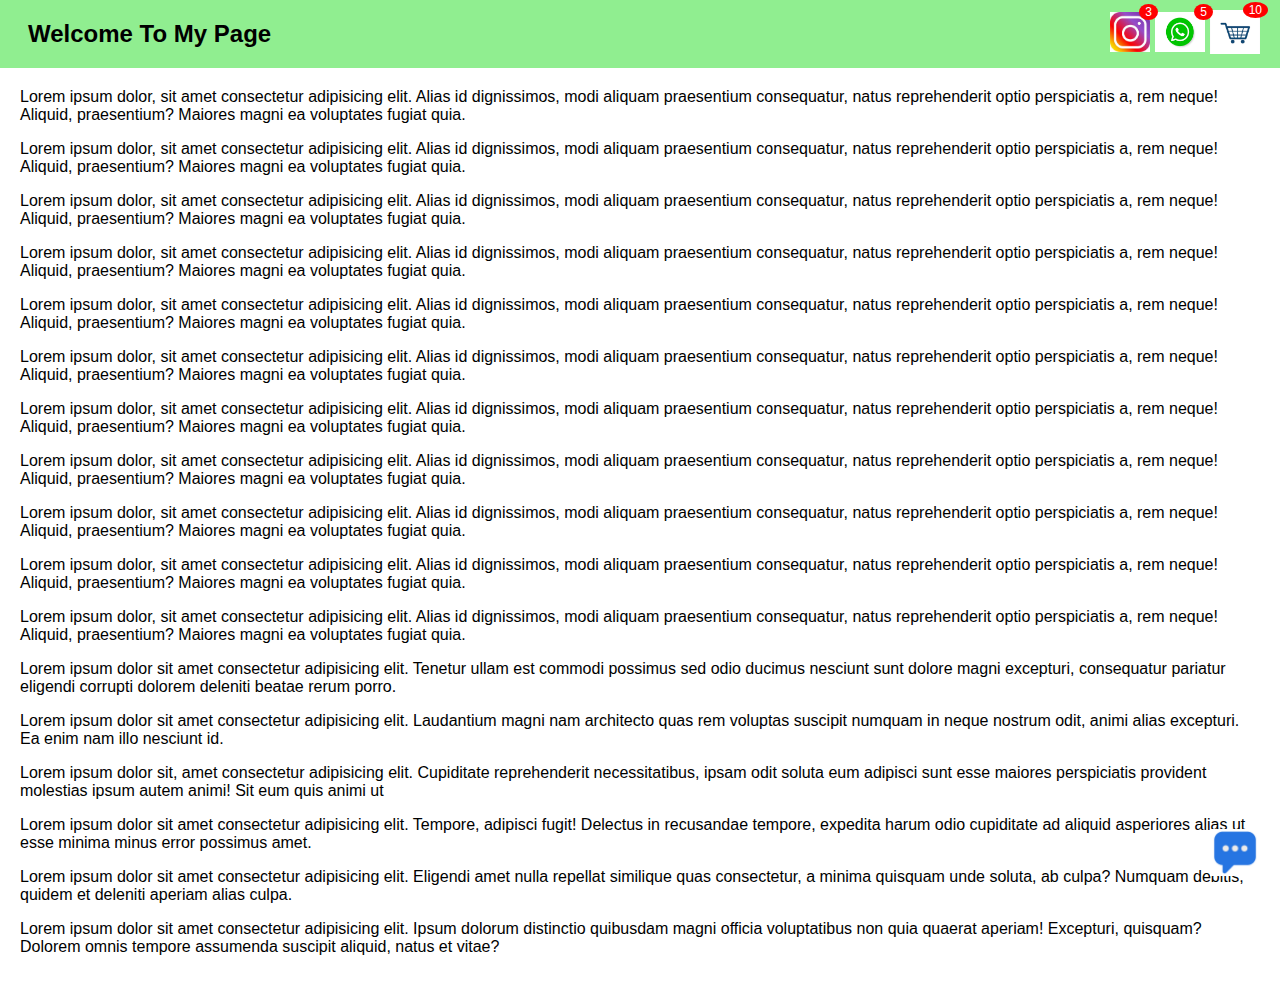
<file: assignment-03/index.html>
<!DOCTYPE html>
<html lang="en">
<head>
    <meta charset="UTF-8">
    <meta name="viewport" content="width=device-width, initial-scale=1.0">
    <title>Layout Assignment</title>
    <link rel="stylesheet" href="style.css">
</head>
<body>
    <div class="header-main">
        <div class="h1-wrap">
    <h1>Welcome To My Page</h1></div>
    <div class="social-icon">
    <div class="abc"><span class="num">3</span> <img src="images/instagram.jpg" width="40">
    </div>
    <div class="abc"> <span class="num">5</span> <img src="images/whatsapp.jpg"  width="50">
    </div>
    <div class="abc"> <span class="num">10</span> <img src="images/cart.jpg" width="50" >
</div>
    </div>
    </div>
    <p>Lorem ipsum dolor, sit amet consectetur adipisicing elit. Alias id dignissimos, modi aliquam praesentium consequatur, natus reprehenderit optio perspiciatis a, rem neque! Aliquid, praesentium? Maiores magni ea voluptates fugiat quia.</p>
    <p>Lorem ipsum dolor, sit amet consectetur adipisicing elit. Alias id dignissimos, modi aliquam praesentium consequatur, natus reprehenderit optio perspiciatis a, rem neque! Aliquid, praesentium? Maiores magni ea voluptates fugiat quia.</p>
<p>Lorem ipsum dolor, sit amet consectetur adipisicing elit. Alias id dignissimos, modi aliquam praesentium consequatur, natus reprehenderit optio perspiciatis a, rem neque! Aliquid, praesentium? Maiores magni ea voluptates fugiat quia.</p>
<p>Lorem ipsum dolor, sit amet consectetur adipisicing elit. Alias id dignissimos, modi aliquam praesentium consequatur, natus reprehenderit optio perspiciatis a, rem neque! Aliquid, praesentium? Maiores magni ea voluptates fugiat quia.</p>
<p>Lorem ipsum dolor, sit amet consectetur adipisicing elit. Alias id dignissimos, modi aliquam praesentium consequatur, natus reprehenderit optio perspiciatis a, rem neque! Aliquid, praesentium? Maiores magni ea voluptates fugiat quia.</p>
<p>Lorem ipsum dolor, sit amet consectetur adipisicing elit. Alias id dignissimos, modi aliquam praesentium consequatur, natus reprehenderit optio perspiciatis a, rem neque! Aliquid, praesentium? Maiores magni ea voluptates fugiat quia.</p>
<p>Lorem ipsum dolor, sit amet consectetur adipisicing elit. Alias id dignissimos, modi aliquam praesentium consequatur, natus reprehenderit optio perspiciatis a, rem neque! Aliquid, praesentium? Maiores magni ea voluptates fugiat quia.</p>
<p>Lorem ipsum dolor, sit amet consectetur adipisicing elit. Alias id dignissimos, modi aliquam praesentium consequatur, natus reprehenderit optio perspiciatis a, rem neque! Aliquid, praesentium? Maiores magni ea voluptates fugiat quia.</p>
<p>Lorem ipsum dolor, sit amet consectetur adipisicing elit. Alias id dignissimos, modi aliquam praesentium consequatur, natus reprehenderit optio perspiciatis a, rem neque! Aliquid, praesentium? Maiores magni ea voluptates fugiat quia.</p>
<p>Lorem ipsum dolor, sit amet consectetur adipisicing elit. Alias id dignissimos, modi aliquam praesentium consequatur, natus reprehenderit optio perspiciatis a, rem neque! Aliquid, praesentium? Maiores magni ea voluptates fugiat quia.</p>
<p>Lorem ipsum dolor, sit amet consectetur adipisicing elit. Alias id dignissimos, modi aliquam praesentium consequatur, natus reprehenderit optio perspiciatis a, rem neque! Aliquid, praesentium? Maiores magni ea voluptates fugiat quia.</p>
<p>Lorem ipsum dolor sit amet consectetur adipisicing elit. Tenetur ullam est commodi possimus sed odio ducimus nesciunt sunt dolore magni excepturi, consequatur pariatur eligendi corrupti dolorem deleniti beatae rerum porro.</p>
<p>Lorem ipsum dolor sit amet consectetur adipisicing elit. Laudantium magni nam architecto quas rem voluptas suscipit numquam in neque nostrum odit, animi alias excepturi. Ea enim nam illo nesciunt id.</p>
<p>Lorem ipsum dolor sit, amet consectetur adipisicing elit. Cupiditate reprehenderit necessitatibus, ipsam odit soluta eum adipisci sunt esse maiores perspiciatis provident molestias ipsum autem animi! Sit eum quis animi ut</p>
<p>Lorem ipsum dolor sit amet consectetur adipisicing elit. Tempore, adipisci fugit! Delectus in recusandae tempore, expedita harum odio cupiditate ad aliquid asperiores alias ut esse minima minus error possimus amet.</p>
<p>Lorem ipsum dolor sit amet consectetur adipisicing elit. Eligendi amet nulla repellat similique quas consectetur, a minima quisquam unde soluta, ab culpa? Numquam debitis, quidem et deleniti aperiam alias culpa.</p>
<p>Lorem ipsum dolor sit amet consectetur adipisicing elit. Ipsum dolorum distinctio quibusdam magni officia voluptatibus non quia quaerat aperiam! Excepturi, quisquam? Dolorem omnis tempore assumenda suscipit aliquid, natus et vitae?</p>
<div class="chat">

<img src="images/chat.jpg"  width="50" alt="chat icon"> </div>
</body>
</html>
</file>
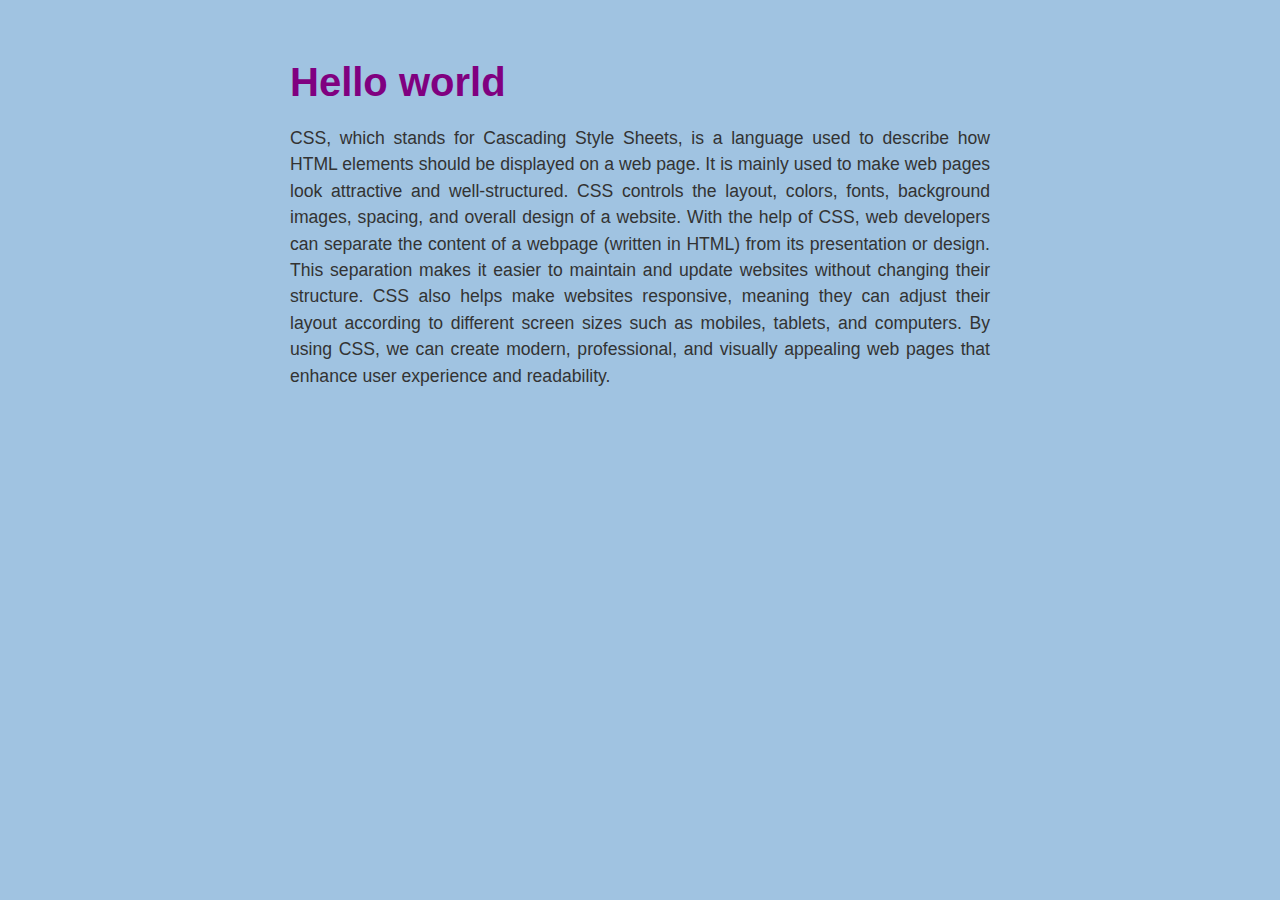
<file: css-assignment-01/index.html>
<!DOCTYPE html>
<html lang="en">
<head>
    <meta charset="UTF-8">
    <meta name="viewport" content="width=device-width, initial-scale=1.0">
    <title>Hello World Page</title>
    
    <link rel="stylesheet" href="style.css">
</head>
<body>

    <div class="container">
        <h1>Hello world</h1>

        <p>
            CSS, which stands for Cascading Style Sheets, is a language used to describe how HTML elements should be displayed on a web page. It is mainly used to make web pages look attractive and well-structured. CSS controls the layout, colors, fonts, background images, spacing, and overall design of a website. With the help of CSS, web developers can separate the content of a webpage (written in HTML) from its presentation or design. This separation makes it easier to maintain and update websites without changing their structure. CSS also helps make websites responsive, meaning they can adjust their layout according to different screen sizes such as mobiles, tablets, and computers. By using CSS, we can create modern, professional, and visually appealing web pages that enhance user experience and readability.
        </p>
    </div>

</body>
</html>
</file>
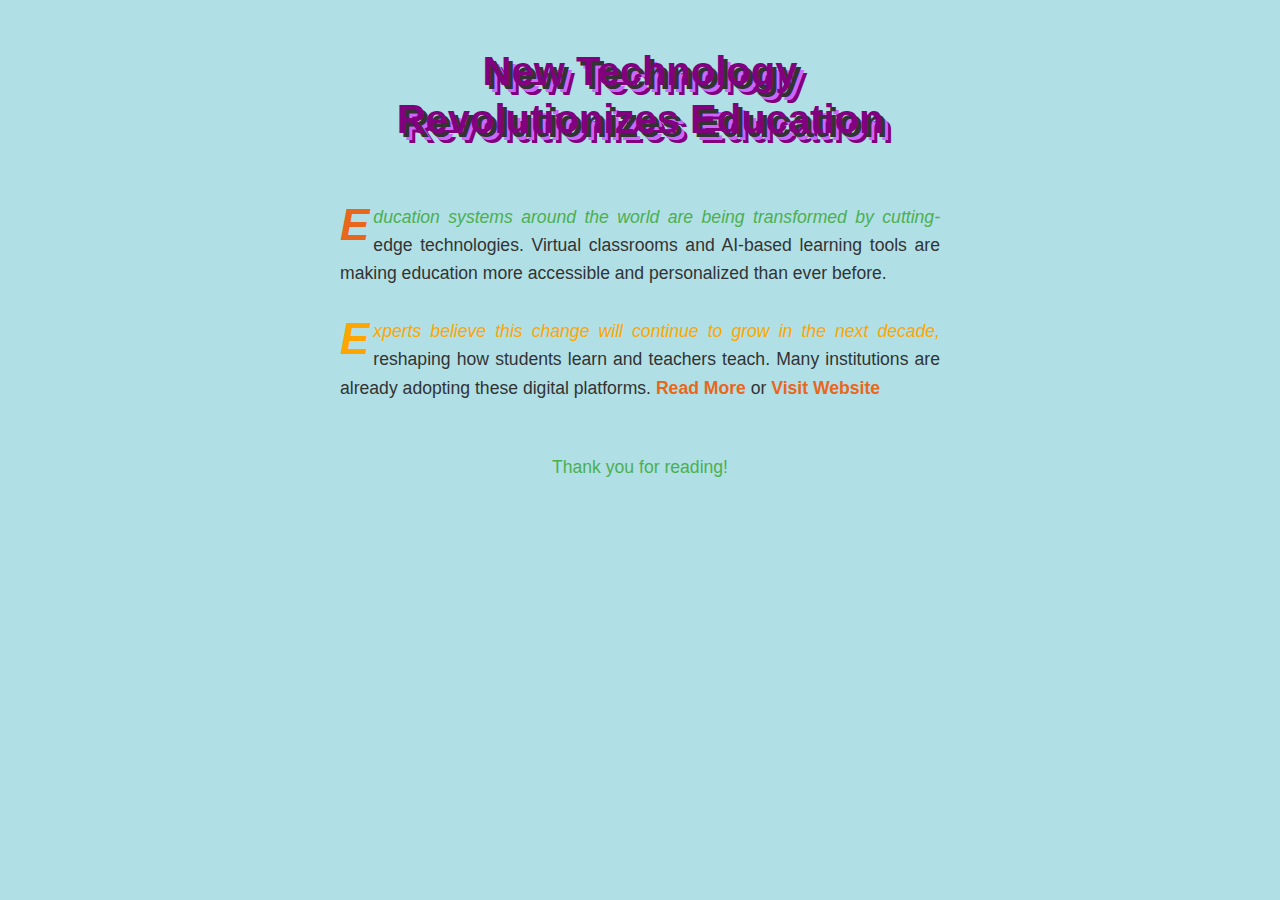
<file: css-assignment-02/index.html>
<!DOCTYPE html>
<html lang="en">
<head>
    <meta charset="UTF-8">
    <meta name="viewport" content="width=device-width, initial-scale=1.0">
    <title>Revolutionizes Education</title>
    
    <style>
        body {
            background-color: #b0e0e6; 
            font-family: Arial, sans-serif;
            margin: 0;
            padding: 20px;
            text-align: center;
        }

        .article-container {
            max-width: 600px;
            margin: 0 auto;
            text-align: left;
        }

        h1 {
            color: #800080;
            font-size: 2.5em;
            font-weight: 900; 
            text-align: center;
            line-height: 1.2;
            padding-bottom: 20px;
            text-shadow: 4px 4px 0px #333333, 
                         7px 7px 0px #cc66ff,
                         10px 10px 0px #800080;
            margin-bottom: 30px;
        }

        p {
            font-size: 1.1em;
            line-height: 1.6;
            color: #333;
            margin-bottom: 20px;
            text-align: justify;
        }

        .paragraph-one {
            padding-top: 10px;
        }

        .paragraph-one::first-letter {
            font-size: 2.5em; 
            color: #e9671d;
            font-weight: bold;
            float: left;
            margin-right: 4px;
            line-height: 1;
        }

        .paragraph-one::first-line {
            font-style: italic;
            color: #4CAF50;
        }
        
        .paragraph-two {
            padding-top: 10px;
        }

        .paragraph-two::first-letter {
            font-size: 2.5em; 
            color: #ffa500;
            font-weight: bold;
            float: left;
            margin-right: 4px;
            line-height: 1;
        }

        .paragraph-two::first-line {
            font-style: italic;
            color: #ffa500;
        }
        
        a:link {
            color: #0000ff;
            text-decoration: none;
            font-weight: bold;
        }

        a:visited {
            color: #800080;
        }

        a:hover {
            color: orange;
            text-decoration: underline;
        }

        a:focus {
            outline: 3px solid #ffcc00;
            background-color: #fffacd;
            padding: 2px;
        }
        
        .paragraph-two a {
            color: #e9671d;
            text-decoration: none;
            font-weight: bold;
        }

        footer {
            margin-top: 40px;
            padding-top: 15px;
            text-align: center;
            font-size: 1.1em;
            color: #4CAF50;
        }
    </style>
</head>
<body>

    <div class="article-container">
        <h1>New Technology Revolutionizes Education</h1>

        <p class="paragraph-one">
            Education systems around the world are being transformed by cutting-edge technologies. Virtual classrooms and AI-based learning tools are making education more accessible and personalized than ever before.
        </p>

        <p class="paragraph-two">
            Experts believe this change will continue to grow in the next decade, reshaping how students learn and teachers teach. Many institutions are already adopting these digital platforms. 
            <a href="https://www.readmore.com" target="_blank">Read More</a> or 
            <a href="https://www.visitwebsite.com" target="_blank">Visit Website</a>
        </p>
        
        <footer>
            Thank you for reading!
        </footer>
    </div>

</body>
</html>
</file>
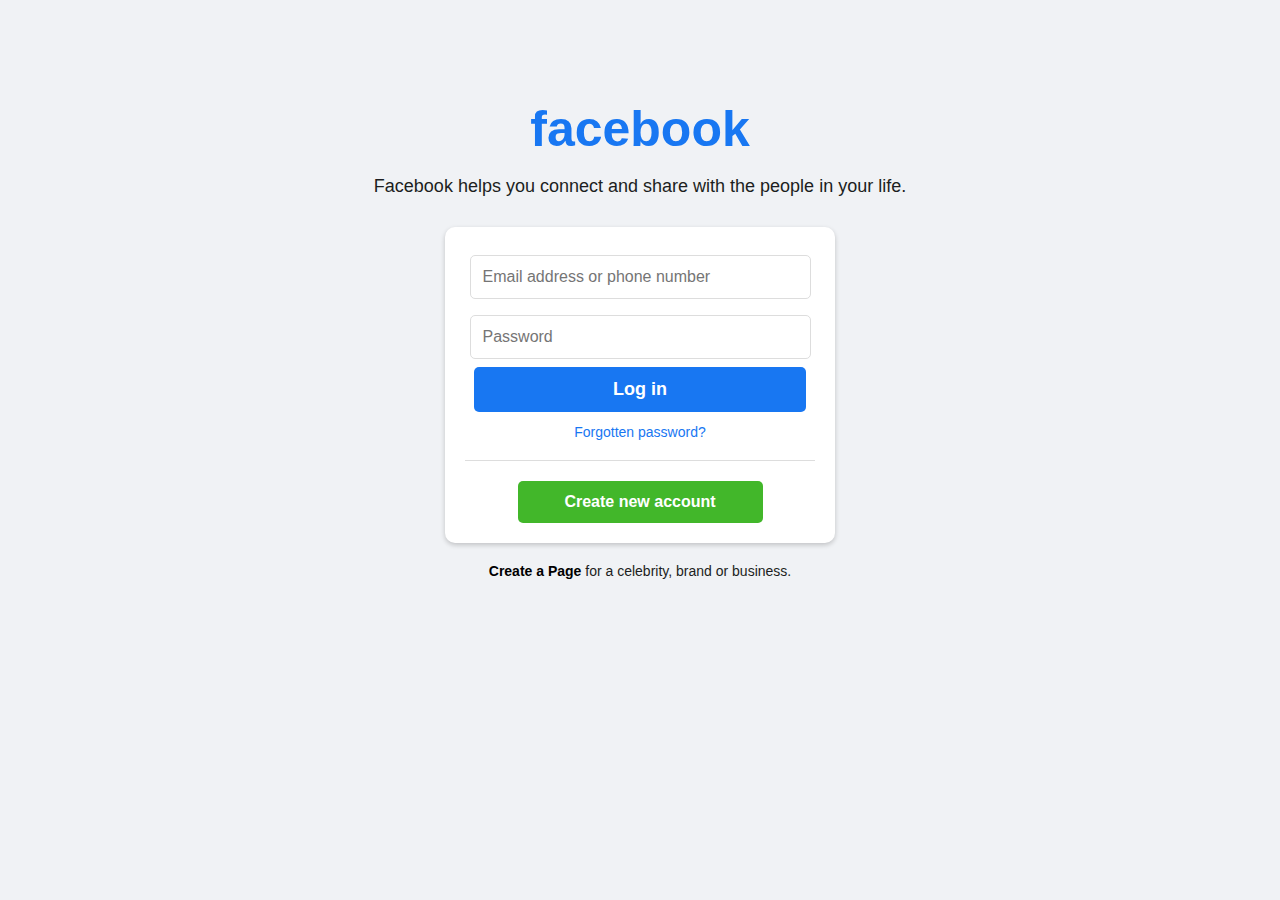
<file: css-assignment/index.html>
<!DOCTYPE html>
<html>
<head>
  <meta charset="UTF-8">
  <meta name="viewport" content="width=device-width, initial-scale=1">
	<title>Facebook</title>
	<link rel="stylesheet" href="style.css">
	</head>
<body>
    <div class="container">
        <h1 class="logo">facebook</h1>
        <p class="tagline">Facebook helps you connect and share with the people in your life.</p>

        <div class="login-box">
            <form>
                <input type="text" placeholder="Email address or phone number" required>
                <input type="password" placeholder="Password" required>
                <button class="login-btn">Log in</button>
            </form>
            <a href="#" class="forgot">Forgotten password?</a>
            <hr>
            <button class="create-btn">Create new account</button>
        </div>

        <p class="bottom-text">
            <a href="#">Create a Page</a> for a celebrity, brand or business.
        </p>
    </div>
</body>
</html>
</file>
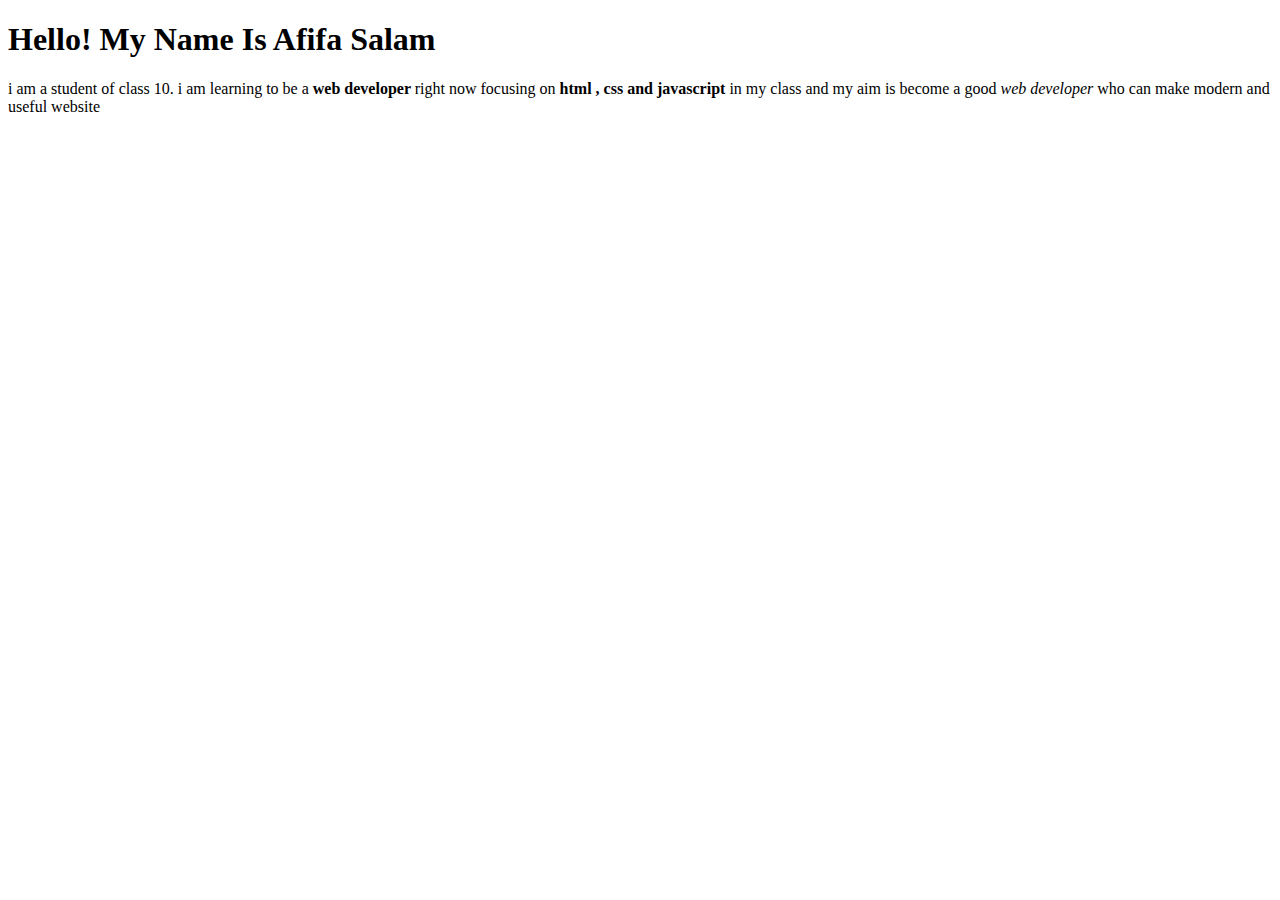
<file: html-01/index.html>
<!DOCTYPE html>
<html lang="en">
<head>
    <meta charset="UTF-8">
    <meta name="viewport" content="width=device-width, initial-scale=1.0">
    <title>My Introduction Page</title>
</head>
<body>
   <h1>Hello! My Name Is Afifa Salam</h1> 
   
   <p>i am a student of class 10. i am learning to be a <b>web developer </b>  right now focusing on <b>html , css and javascript </b> in my class and my aim is become a good <i>web developer</i> who can make modern and useful website</p>

</body>
</html>
</file>
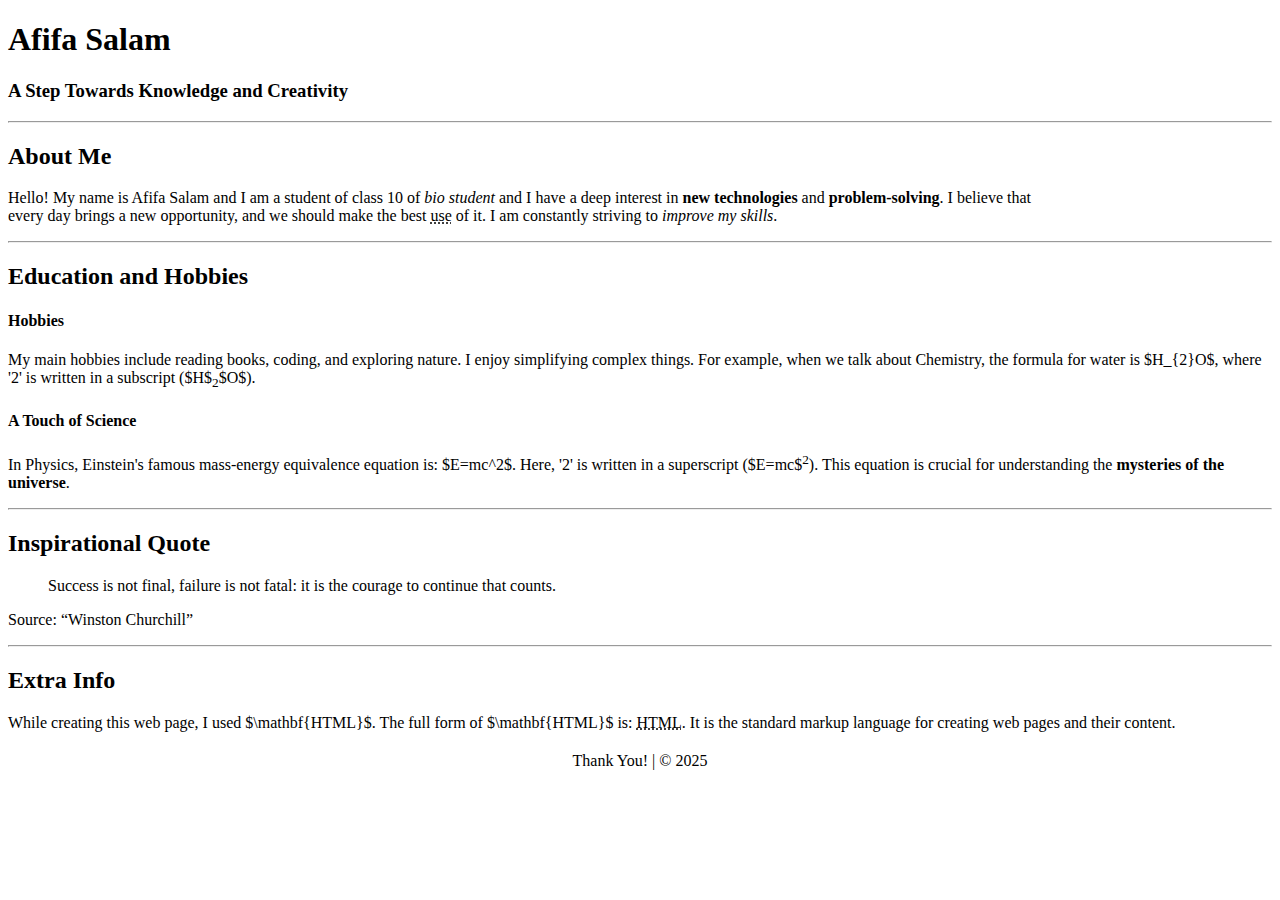
<file: html-02/index.html>
<!DOCTYPE html>
<html lang="en">
<head>
    <meta charset="UTF-8">
    <meta name="viewport" content="width=device-width, initial-scale=1.0">
    <title>My Personal Web Page</title>
</head>
<body>

    <header>
        <h1>Afifa Salam</h1>
        <h3>A Step Towards Knowledge and Creativity</h3>
    </header>

    <hr>

    <section id="about-me">
        <h2>About Me</h2>
        <p>
            Hello! My name is Afifa Salam and I am a student of class 10 of<em> bio student</em> and I have a deep interest in <b> new technologies </b> and <strong>problem-solving</strong>. I believe that <br>
            every day brings a new opportunity, and we should make the best <abbr title="optimal use">use</abbr> of it. I am constantly striving to <i>improve my skills</i>.
        </p>
    </section>

    <hr>

    <section id="education-hobbies">
        <h2>Education and Hobbies</h2>

        <h4>Hobbies</h4>
        <p>
            My main hobbies include reading books, coding, and exploring nature. I enjoy simplifying complex things. For example, when we talk about Chemistry, the formula for water is $H_{2}O$, where '2' is written in a subscript ($H$<sub>2</sub>$O$).
        </p>

        <h4>A Touch of Science</h4>
        <p>
            In Physics, Einstein's famous mass-energy equivalence equation is: $E=mc^2$. Here, '2' is written in a superscript ($E=mc$<sup>2</sup>). This equation is crucial for understanding the <strong>mysteries of the universe</strong>.
        </p>
    </section>

    <hr>

    <section id="quotes">
        <h2>Inspirational Quote</h2>
        <blockquote>
            Success is not final, failure is not fatal: it is the courage to continue that counts.
        </blockquote>
        <p>
            Source: <q>Winston Churchill</q>
        </p>
    </section>

    <hr>

    <section id="extra-info">
        <h2>Extra Info</h2>
        <p>
            While creating this web page, I used $\mathbf{HTML}$. The full form of $\mathbf{HTML}$ is: <abbr title="HyperText Markup Language">HTML</abbr>. It is the standard markup language for creating web pages and their content.
        </p>
    </section>

    <footer>
        <p style="text-align: center; margin-top: 20px;">Thank You! | &copy; 2025</p>
    </footer>

</body>
</html>
</file>
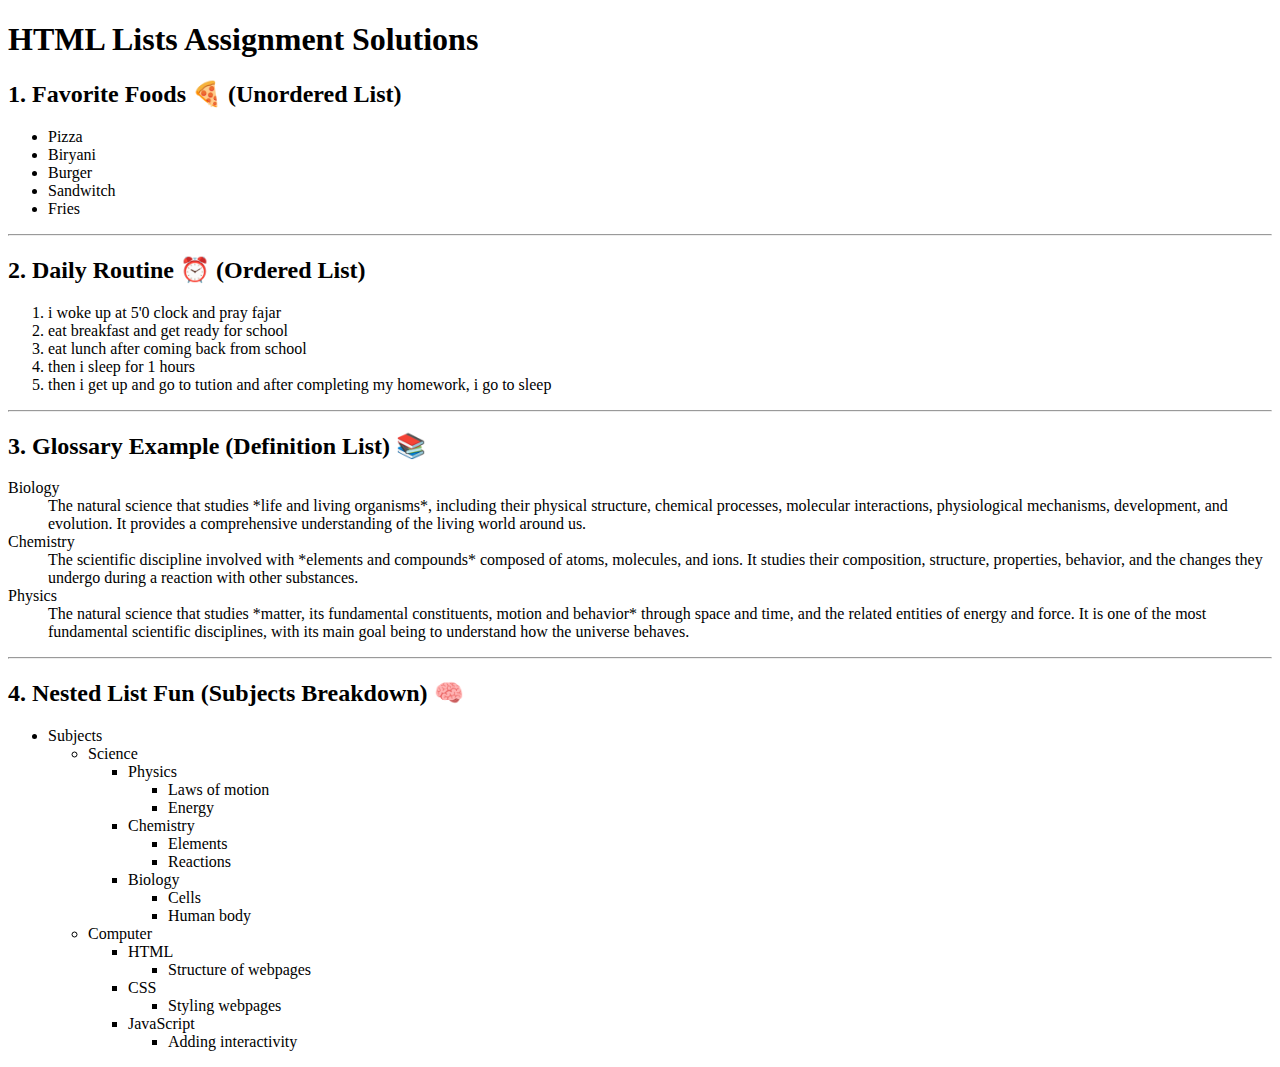
<file: html-03/index.html>
<!DOCTYPE html>
<html lang="en">
<head>
    <meta charset="UTF-8">
    <meta name="viewport" content="width=device-width, initial-scale=1.0">
    <title>HTML Lists Assignment</title>
</head>
<body>

    <h1>HTML Lists Assignment Solutions</h1>

    <h2>1. Favorite Foods 🍕 (Unordered List)</h2>
    <ul>
        <li>Pizza</li>
        <li>Biryani</li>
        <li>Burger</li>
        <li>Sandwitch</li>
        <li>Fries</li>
    </ul>

    <hr>

    <h2>2. Daily Routine ⏰ (Ordered List)</h2>
    <ol>
        <li>i woke up at 5'0 clock and pray fajar</li>
        <li>eat breakfast and get ready for school</li>
        <li>eat lunch after coming back from school</li>
        <li>then i sleep for 1 hours</li>
        <li>then i get up and go to tution and after completing my homework, i go to sleep</li>
    </ol>

    <hr>

    <h2>3. Glossary Example (Definition List) 📚</h2>
    <dl>
        <dt>Biology</dt>
        <dd>
            The natural science that studies *life and living organisms*, including their physical structure,
            chemical processes, molecular interactions, physiological mechanisms, development, and evolution.
            It provides a comprehensive understanding of the living world around us.
        </dd>

        <dt>Chemistry</dt>
        <dd>
            The scientific discipline involved with *elements and compounds* composed of atoms, molecules, and ions.
            It studies their composition, structure, properties, behavior, and the changes they undergo during a reaction with other substances.
        </dd>

        <dt>Physics</dt>
        <dd>
            The natural science that studies *matter, its fundamental constituents, motion and behavior* through space and time,
            and the related entities of energy and force. It is one of the most fundamental scientific disciplines, with its main goal being to understand how the universe behaves.
        </dd>
    </dl>

    <hr>

    <h2>4. Nested List Fun (Subjects Breakdown) 🧠</h2>
    <ul>
        <li>Subjects
            <ul>
                <li>Science
                    <ul>
                        <li>Physics
                            <ul>
                                <li>Laws of motion</li>
                                <li>Energy</li>
                            </ul>
                        </li>
                        <li>Chemistry
                            <ul>
                                <li>Elements</li>
                                <li>Reactions</li>
                            </ul>
                        </li>
                        <li>Biology
                            <ul>
                                <li>Cells</li>
                                <li>Human body</li>
                            </ul>
                        </li>
                    </ul>
                </li>
                <li>Computer
                    <ul>
                        <li>HTML
                            <ul>
                                <li>Structure of webpages</li>
                            </ul>
                        </li>
                        <li>CSS
                            <ul>
                                <li>Styling webpages</li>
                            </ul>
                        </li>
                        <li>JavaScript
                            <ul>
                                <li>Adding interactivity</li>
                            </ul>
                        </li>
                    </ul>
                </li>
            </ul>
        </li>
    </ul>

</body>
</html>
</file>
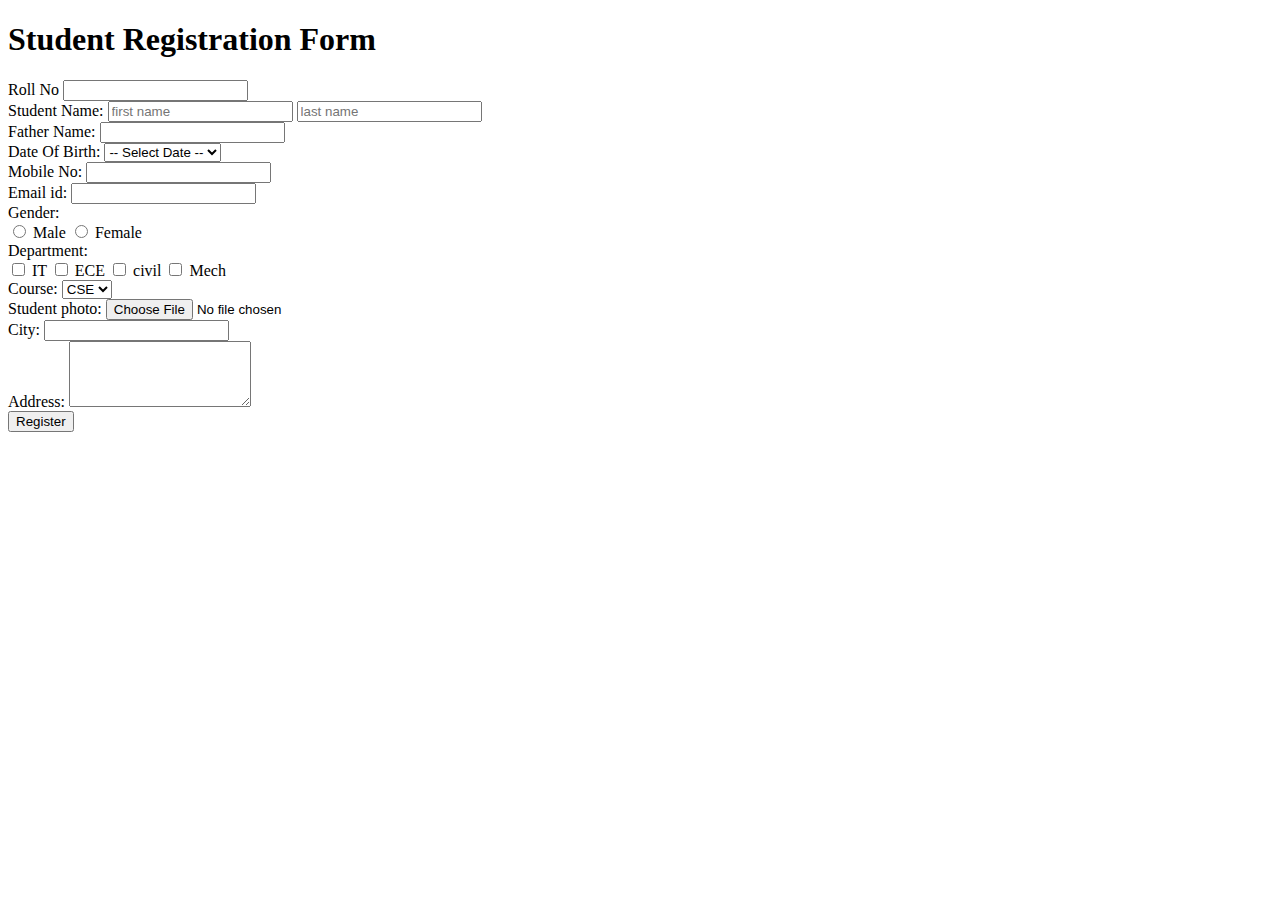
<file: html-04/index.html>
<!DOCTYPE html>
<html lang="en">
<head>
    <meta charset="UTF-8">
    <meta name="viewport" content="width=device-width, initial-scale=1.0">
    <title>Student Registration Form</title>
</head>
<body>

    <h1>Student Registration Form</h1>
    <form action="/register" method="POST" enctype="multipart/form-data">
        
        <label for="roll-no">Roll No</label>
        <input type="text" id="roll-no" name="roll_no"><br>

        <label>Student Name:</label>
        <input type="text" id="first-name" name="first_name" placeholder="first name">
        <input type="text" id="last-name" name="last_name" placeholder="last name"><br>
        
        <label for="father-name">Father Name:</label>
        <input type="text" id="father-name" name="father_name"><br>

        <label for="dob">Date Of Birth:</label>
        <select id="dob-select" name="dob_select">
            <option value="">-- Select Date --</option>
            </select><br>
        
        <label for="mobile-no">Mobile No:</label>
        <input type="tel" id="mobile-no" name="mobile_no"><br>

        <label for="email-id">Email id:</label>
        <input type="email" id="email-id" name="email_id"><br>

        <label>Gender:</label><br>
        <input type="radio" id="male" name="gender" value="Male">
        <label for="male">Male</label>
        <input type="radio" id="female" name="gender" value="Female">
        <label for="female">Female</label><br>

        <label>Department:</label><br>
        <input type="checkbox" id="dept-it" name="department[]" value="IT">
        <label for="dept-it">IT</label>
        <input type="checkbox" id="dept-ece" name="department[]" value="ECE">
        <label for="dept-ece">ECE</label>
        <input type="checkbox" id="dept-civil" name="department[]" value="Civil">
        <label for="dept-civil">civil</label>
        <input type="checkbox" id="dept-mech" name="department[]" value="Mech">
        <label for="dept-mech">Mech</label><br>

        <label for="course">Course:</label>
        <select id="course" name="course">
            <option value="CSE" selected>CSE</option>
            <option value="IT">IT</option>
            <option value="ECE">ECE</option>
        </select><br>
        
        <label for="student-photo">Student photo:</label>
        <input type="file" id="student-photo" name="student_photo"><br>

        <label for="city">City:</label>
        <input type="text" id="city-input" name="city"><br>
        
        <label for="address">Address:</label>
        <textarea id="address-input" name="address" rows="4"></textarea><br>

       <button>Register</button>

    </form>
    
</body>
</html>
</file>
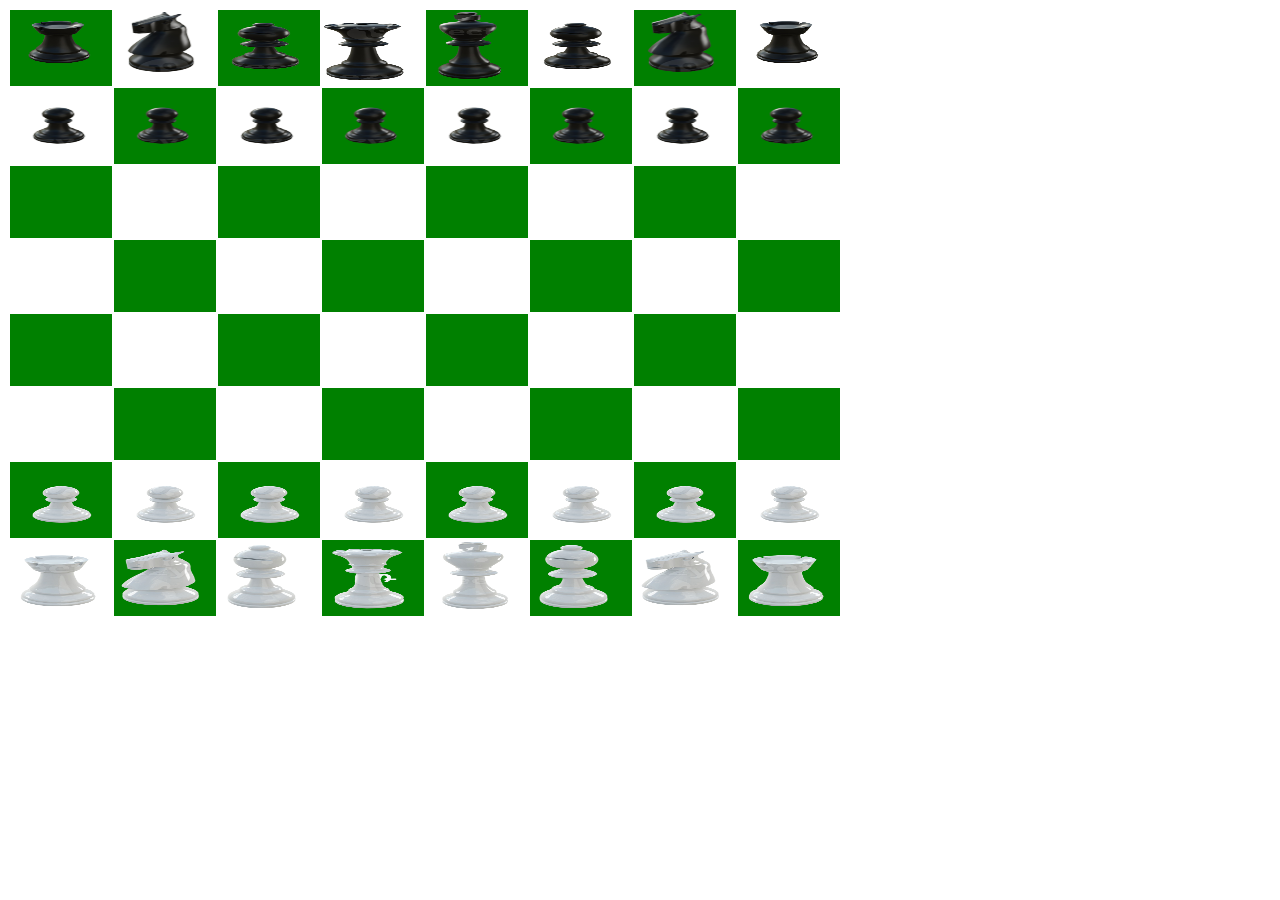
<file: html-05/index.html>
<!DOCTYPE html>
<html lang="en">
<head>
    <meta charset="UTF-8">
    <meta name="viewport" content="width=<device-width> initial-scale=1.0">
    <title>Document</title>
</head>
<body>
    <table>
            <tr>
                <td width="100" height="70" bgcolor="green"><img src="./pics/black-dewar.png" height="70" width="90"</td>
                <td width="100" bgcolor="white"><img src="./pics/black-horse.png" height="70" width="90"></td>
                <td width="100" bgcolor="green"><img src="./pics/kali-citti.png" height="70" width="90"></td>
                <td width="100" bgcolor="white"><img src="./pics/black-king.png" height="70" width="90"></td>
                <td width="100" bgcolor="green"><img src="./pics/black-queen.png" height="70" width="90"></td>
                <td width="100" bgcolor="white"><img src="./pics/kali-citti.png" height="70" width="90"></td>
                <td width="100" bgcolor="green"><img src="./pics/black-horse.png" height="70" width="90"></td>
                <td width="100" bgcolor="white"><img src="./pics/black-dewar.png" height="70" width="90"></td>
            </tr>
            <tr>
                <td width="100" height="70" bgcolor="white"><img src="./pics/kala-chotu.png" height="70" width="90"></td>
                <td width="100" bgcolor="green"><img src="./pics/kala-chotu.png" height="70" width="90"></td>
                <td width="100" bgcolor="white"><img src="./pics/kala-chotu.png" height="70" width="90"></td>
                <td width="100" bgcolor="green"><img src="./pics/kala-chotu.png" height="70" width="90"></td>
                <td width="100" bgcolor="white"><img src="./pics/kala-chotu.png" height="70" width="90"></td>
                <td width="100" bgcolor="green"><img src="./pics/kala-chotu.png" height="70" width="90"></td>
                <td width="100" bgcolor="white"><img src="./pics/kala-chotu.png" height="70" width="90"></td>
                <td width="100" bgcolor="green"><img src="./pics/kala-chotu.png" height="70" width="90"></td>
            </tr>
            <tr>
                <td width="100" height="70" bgcolor="green"></td>
                <td width="100" bgcolor="white"></td>
                <td width="100" bgcolor="green"></td>
                <td width="100" bgcolor="white"></td>
                <td width="100" bgcolor="green"></td>
                <td width="100" bgcolor="white"></td>
                <td width="100" bgcolor="green"></td>
                <td width="100" bgcolor="white"></td>
            </tr>
            <tr>
                <td width="100" height="70" bgcolor="white"></td>
                <td width="100" bgcolor="green"></td>
                <td width="100" bgcolor="white"></td>
                <td width="100" bgcolor="green"></td>
                <td width="100" bgcolor="white"></td>
                <td width="100" bgcolor="green"></td>
                <td width="100" bgcolor="white"></td>
                <td width="100" bgcolor="green"></td>
             </tr>
             <tr>
                <td width="100" height="70" bgcolor="green"></td>
                <td width="100" bgcolor="white"></td>
                <td width="100" bgcolor="green"></td>
                <td width="100" bgcolor="white"></td>
                <td width="100" bgcolor="green"></td>
                <td width="100" bgcolor="white"></td>
                <td width="100" bgcolor="green"></td>
                <td width="100" bgcolor="white"></td>
             </tr>
             <tr>
                <td width="100" height="70" bgcolor="white"></td>
                <td width="100" bgcolor="green"></td>
                <td width="100" bgcolor="white"></td>
                <td width="100" bgcolor="green"></td>
                <td width="100" bgcolor="white"></td>
                <td width="100" bgcolor="green"></td>
                <td width="100" bgcolor="white"></td>
                <td width="100" bgcolor="green"></td>
             </tr>
             <tr>
                <td width="100" height="70" bgcolor="green"><img src="./pics/white-chotu.png" height="70" width="90"></td>
                <td width="100" bgcolor="white"><img src="./pics/white-chotu.png" height="70" width="90"></td>
                <td width="100" bgcolor="green"><img src="./pics/white-chotu.png" height="70" width="90"></td>
                <td width="100" bgcolor="white"><img src="./pics/white-chotu.png" height="70" width="90"></td>
                <td width="100" bgcolor="green"><img src="./pics/white-chotu.png" height="70" width="90"></td>
                <td width="100" bgcolor="white"><img src="./pics/white-chotu.png" height="70" width="90"></td>
                <td width="100" bgcolor="green"><img src="./pics/white-chotu.png" height="70" width="90"></td>
                <td width="100" bgcolor="white"><img src="./pics/white-chotu.png" height="70" width="90"></td>
             </tr>
             <tr>
                <td width="100" height="70" bgcolor="white"><img src="./pics/white-dewar.png" height="70" width="90"></td>
                <td width="100" bgcolor="green"><img src="./pics/white-horse.png"  height="70" width="90"></td>
                <td width="100" bgcolor="white"><img src="./pics/white-citti.png" height="70" width="90"></td>
                <td width="100" bgcolor="green"><img src="./pics/white-king.png" height="70" width="90"></td>
                <td width="100" bgcolor="white"><img src="./pics/white-queen.png" height="70" width="90"></td>
                <td width="100" bgcolor="green"><img src="./pics/white-citti.png" height="70" width="90"></td>
                <td width="100" bgcolor="white"><img src="./pics/white-horse.png"  height="70" width="90"></td>
                <td width="100" bgcolor="green"><img src="./pics/white-dewar.png" height="70" width="90"></td>
             </tr>
             
        </table>
    </thead>
</body>
</html>
</file>
<file: assignment-03/style.css>
body {
    background-color: white;
    font-family: sans-serif;
    padding: 20px;
    margin: 0; 
}
.header-main {
    background-color: lightgreen;
    padding: 10px 20px; 
    position: relative;
    overflow: hidden; 
    margin: -20px -20px 20px -20px;
    display: flex;
    justify-content: space-between; 
    align-items: center;
}


.h1-wrap {
    display:inline;
     
}

h1 {
    display: inline; 
    color: black;
    margin: 0;
    font-weight: bold;
    padding: 5px 8px; 
    font-size: 1.5em; 
}
.social-icon {
    display: flex;
    align-items: center;
    gap: 5px;
    
}
.abc{
    display: inline-block;
    position: relative;
}
.num {
    position: absolute; 
    top: -8px;
    right: -8px;
    background-color: red;
    color: white;
    padding: 2px 6px;
    font-size: 12px;
    border-radius: 50%; 
    line-height: 1; 
    z-index: 10; 
}
.chat {
    position: fixed; 
    right: 20px; 
    bottom: 20px; 
    cursor: pointer;
    z-index: 1000; 
}
</file>
<file: css-assignment-01/style.css>
body {
    background-color: #a0c3e1; /* Light Blue Background */
    font-family: Arial, sans-serif;
    margin: 0;
    padding: 20px;
}

.container {
    max-width: 700px;
    margin: 40px auto;
    padding: 0 15px;
}

h1 {
    color: #800080; /* Dark Purple */
    font-size: 2.5em;
    margin-bottom: 20px;
    text-align: left;
    font-weight: bold;
}

p {
    color: #333333; /* Dark Gray text */
    font-size: 1.1em;
    line-height: 1.5;
    text-align: justify;
}
</file>
<file: css-assignment/style.css>
body {
    background: #f0f2f5;
    font-family: Arial, sans-serif;
    text-align: center;
    margin: 0;
    padding: 0;
}

.container {
    margin-top: 100px;
}

.logo {
    color: #1877f2;
    font-size: 50px;
    margin-bottom: 10px;
    font-weight: bold;
}

.tagline {
    font-size: 18px;
    color: #1c1e21;
    margin-bottom: 30px;
}

.login-box {
    background: white;
    width: 350px;
    margin: 0 auto;
    padding: 20px;
    border-radius: 10px;
    box-shadow: 0 2px 5px rgba(0,0,0,0.2);
}

input {
    width: 90%;
    padding: 12px;
    margin: 8px 0;
    border: 1px solid #ddd;
    border-radius: 5px;
    font-size: 16px;
}

.login-btn {
    width: 95%;
    background-color: #1877f2;
    color: white;
    border: none;
    padding: 12px;
    border-radius: 5px;
    font-size: 18px;
    font-weight: bold;
    cursor: pointer;
}

.login-btn:hover {
    background-color: #166fe5;
}

.forgot {
    display: block;
    margin-top: 12px;
    color: #1877f2;
    text-decoration: none;
    font-size: 14px;
}

hr {
    margin: 20px 0;
    border: none;
    border-top: 1px solid #ddd;
}

.create-btn {
    background-color: #42b72a;
    color: white;
    border: none;
    padding: 12px;
    width: 70%;
    border-radius: 5px;
    font-size: 16px;
    font-weight: bold;
    cursor: pointer;
}

.create-btn:hover {
    background-color: #36a420;
}

.bottom-text {
    font-size: 14px;
    color: #1c1e21;
    margin-top: 20px;
}

.bottom-text a {
    font-weight: bold;
    color: black;
    text-decoration: none;
}
</file>
